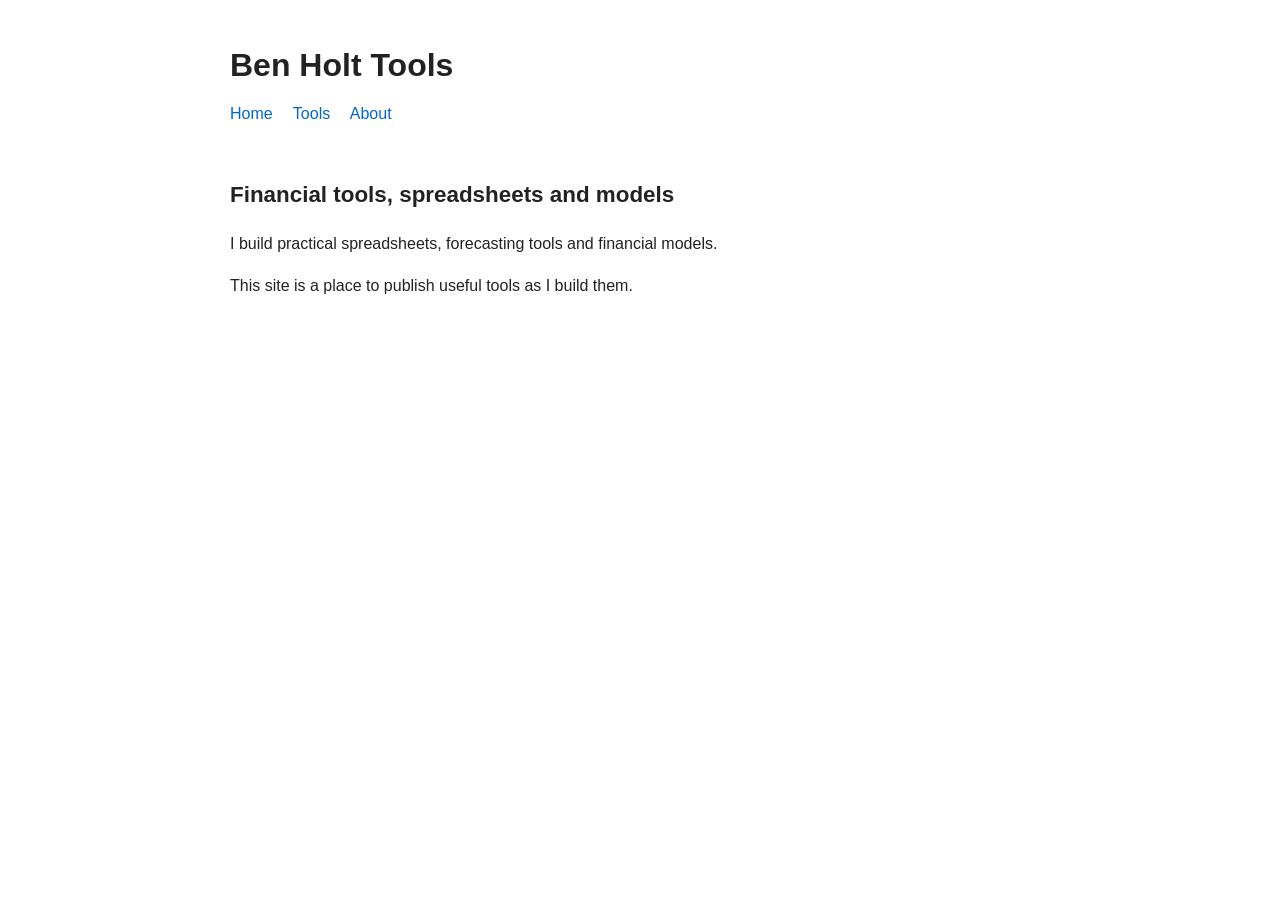
<file: index.html>
<!DOCTYPE html>
<html lang="en">
<head>
  <meta charset="UTF-8">
  <meta name="viewport" content="width=device-width, initial-scale=1.0">
  <title>Ben Holt Tools</title>
  <link rel="stylesheet" href="style.css">
</head>
<body>
  <header>
    <h1>Ben Holt Tools</h1>
    <nav>
      <a href="index.html">Home</a>
      <a href="tools.html">Tools</a>
      <a href="about.html">About</a>
    </nav>
  </header>

  <main>
    <h2>Financial tools, spreadsheets and models</h2>
    <p>
      I build practical spreadsheets, forecasting tools and financial models.
    </p>

    <p>
      This site is a place to publish useful tools as I build them.
    </p>
  </main>
</body>
</html>
</file>
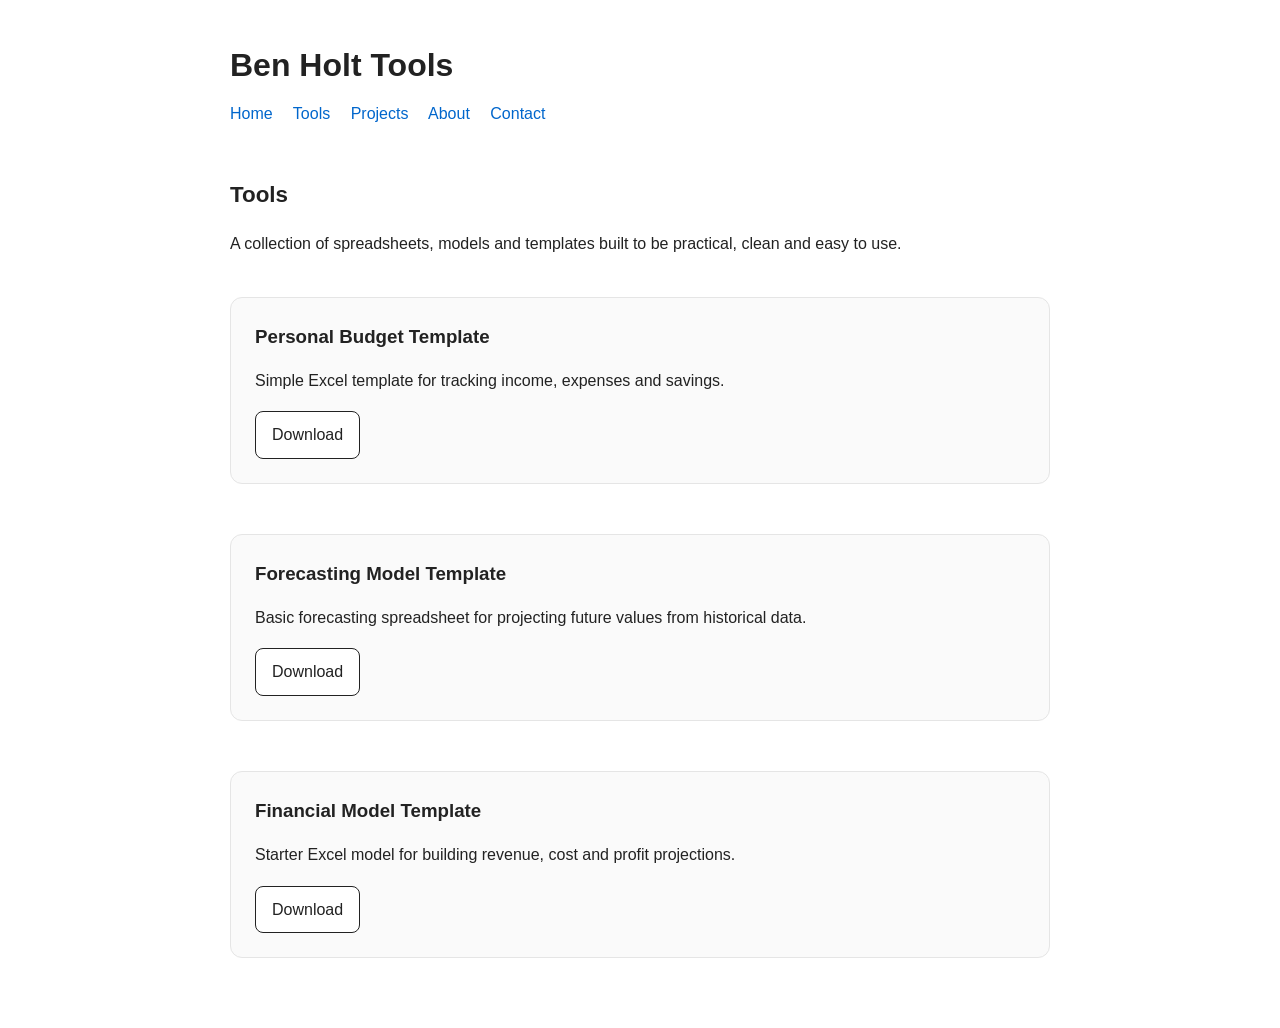
<file: tools.html>
<!DOCTYPE html>
<html lang="en"> 

<head>
  <meta charset="UTF-8">
  <meta name="viewport" content="width=device-width, initial-scale=1.0">
  <title>Tools | Ben Holt Tools</title>
  <link rel="stylesheet" href="style.css">
</head>

<body>
  <header>
    <h1>Ben Holt Tools</h1>
    <nav>
      <a href="index.html">Home</a>
      <a href="tools.html">Tools</a>
      <a href="tools.html">Projects</a>
      <a href="about.html">About</a>
      <a href="about.html">Contact</a>
    </nav>
  </header>
  
  <main>
    <h2>Tools</h2>
    <p class="intro">
      A collection of spreadsheets, models and templates built to be practical, clean and easy to use.
    </p>
  
    <section class="tool-list">
      <article class="tool-card">
        <h3>Personal Budget Template</h3>
        <p>
          Simple Excel template for tracking income, expenses and savings.
        </p>
        <a class="button" href="downloads/budget-template.xlsx" download>Download</a>
      </article>
  
      <article class="tool-card">
        <h3>Forecasting Model Template</h3>
        <p>
          Basic forecasting spreadsheet for projecting future values from historical data.
        </p>
        <a class="button" href="downloads/Forecasting Model Template.xlsx" download>Download</a>
      </article>
  
      <article class="tool-card">
        <h3>Financial Model Template</h3>
        <p>
          Starter Excel model for building revenue, cost and profit projections.
        </p>
        <a class="button" href="downloads/financial-model-template.xlsx" download>Download</a>
      </article>
    </section>
  </main> 
</body>

</html>
</file>
<file: style.css>
body {
  font-family: Arial, sans-serif;
  max-width: 820px;
  margin: 40px auto;
  padding: 0 20px;
  line-height: 1.6;
  color: #222;
  background: #fff;
}

header {
  margin-bottom: 40px;
}

h1 {
  margin-bottom: 10px;
  font-size: 2rem;
}

h2 {
  margin-top: 0;
  font-size: 1.4rem;
}

nav {
  margin-top: 10px;
}

nav a {
  margin-right: 16px;
  text-decoration: none;
  color: #0066cc;
}

nav a:hover {
  text-decoration: underline;
}

main {
  padding-top: 10px;
}

ul {
  padding-left: 20px;
}

li {
  margin-bottom: 10px;
}

.intro {
  max-width: 700px;
  margin-bottom: 30px;
}

.tool-list {
  display: grid;
  gap: 20px;
}

.intro {
  max-width: 700px;
  margin-bottom: 40px;
}

.tool-card {
  border: 1px solid #e5e5e5;
  border-radius: 12px;
  padding: 24px;
  margin-bottom: 30px;
  background: #fafafa;
}

.tool-card h3 {
  margin-top: 0;
  margin-bottom: 10px;
}

.tool-card p {
  margin-bottom: 18px;
}

.tool-card img {
  width: 100%;
  max-width: 700px;
  border: 1px solid #e5e5e5;
  border-radius: 8px;
  margin-bottom: 18px;
}

.video-wrapper {
  margin-bottom: 18px;
}

.video-wrapper iframe {
  width: 100%;
  max-width: 700px;
  aspect-ratio: 16 / 9;
  border: none;
  border-radius: 8px;
}

.button {
  display: inline-block;
  padding: 10px 16px;
  text-decoration: none;
  border: 1px solid #222;
  border-radius: 8px;
  color: #222;
  background: #fff;
}

.button:hover {
  background: #f2f2f2;
}
</file>
